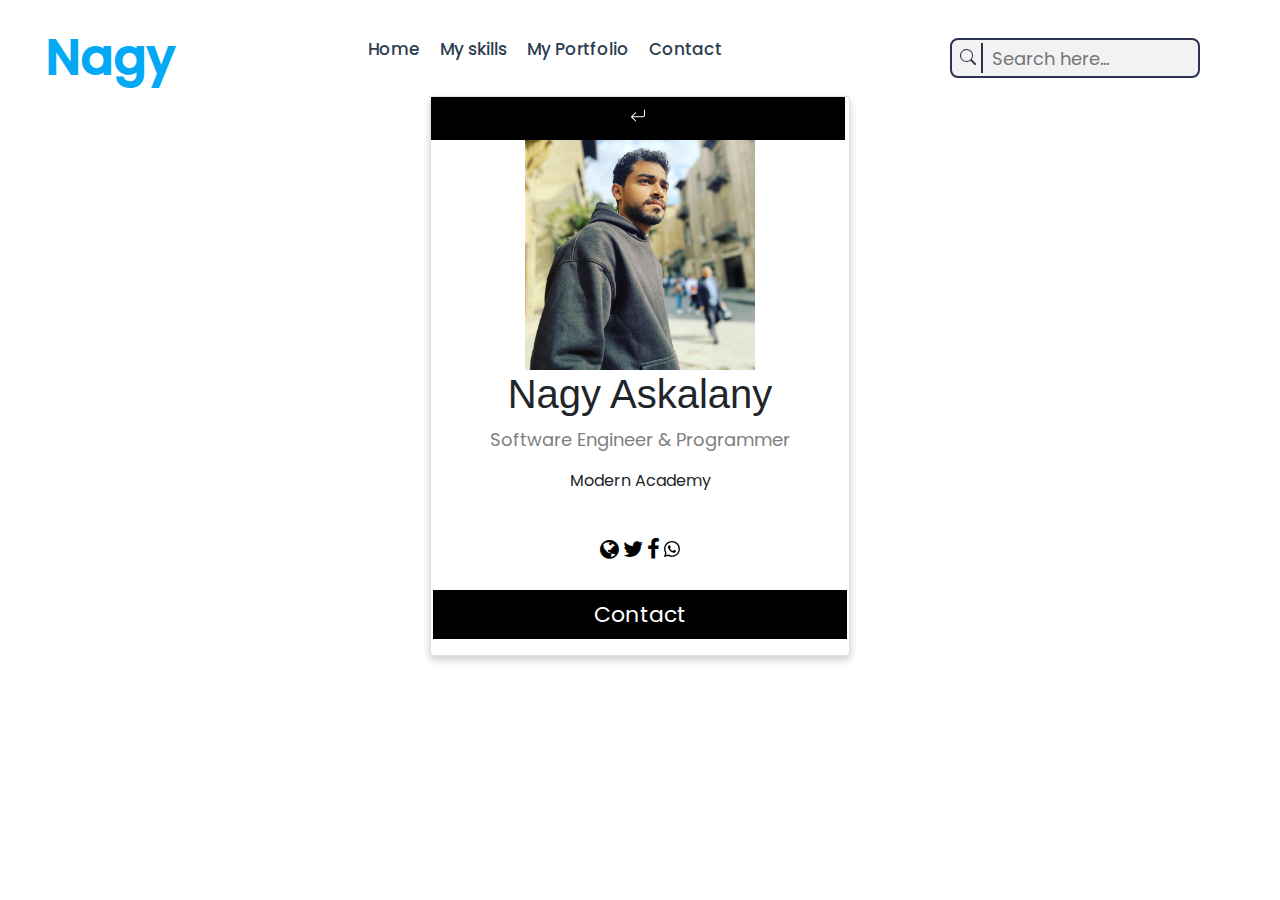
<file: about.html>
<!DOCTYPE html>
<html lang="en">
<html>

<head>
    <meta charset="UTF-8">
    <meta http-equiv="X-UA-Compatible" content="IE=edge">
    <meta name="viewport" content="width=device-width, initial-scale=1.0">
    <title>About Me | Nagy Askalany</title>
    <link rel="stylesheet" href="css/about.css">

    <link rel="stylesheet" href="https://stackpath.bootstrapcdn.com/bootstrap/4.2.1/css/bootstrap.min.css"
        crossorigin="anonymous">
    <link rel="stylesheet" href="https://cdnjs.cloudflare.com/ajax/libs/font-awesome/4.7.0/css/font-awesome.min.css">
    <style>
        .card {
            box-shadow: 0 4px 8px 0 rgba(0, 0, 0, 0.2);
            max-width: 420px;
            margin: auto;
            text-align: center;
            font-family: arial;
            position: relative;

        }

        .title {
            color: grey;
            font-size: 18px;
        }

        button {
            border: none;
            outline: 0;
            display: inline-block;
            padding: 8px;
            color: white;
            background-color: #000;
            text-align: center;
            cursor: pointer;
            width: 99%;
            font-size: 18px;
        }

        a {
            text-decoration: none;
            font-size: 22px;
            color: black;
        }

        button:hover,
        a:hover {
            opacity: 0.7;
        }
    </style>
</head>

<body>

    <nav>
        <div class="navbar">
            <div class="content1">
                <h2>Nagy</h2>
                <h2>Nagy</h2>
            </div>
            <ul class="menu">
                <li><a href="https://nagyaskalnay.me">Home</a></li>
                <li><a href="index.html#My Skills">My skills</a></li>
                <li><a href="#">My Portfolio</a></li>
                <li><a href="index.html#content">Contact</a>
                </li>
            </ul>
            <div class="search-box">
                <input type="text" placeholder="Search here...">
                <a href="#"><svg xmlns="http://www.w3.org/2000/svg" width="16" height="16" fill="currentColor"
                        class="bi bi-search" viewBox="0 0 16 16">
                        <path
                            d="M11.742 10.344a6.5 6.5 0 1 0-1.397 1.398h-.001c.03.04.062.078.098.115l3.85 3.85a1 1 0 0 0 1.415-1.414l-3.85-3.85a1.007 1.007 0 0 0-.115-.1zM12 6.5a5.5 5.5 0 1 1-11 0 5.5 5.5 0 0 1 11 0z" />
                    </svg></a>
            </div>
        </div>
    </nav>
    <div class="card">
        <button onclick="window.location.href='https://nagyaskalnay.me'"><svg xmlns="http://www.w3.org/2000/svg"
                width="16" height="16" fill="currentColor" class="bi bi-arrow-return-left" viewBox="0 0 16 16">
                <path fill-rule="evenodd"
                    d="M14.5 1.5a.5.5 0 0 1 .5.5v4.8a2.5 2.5 0 0 1-2.5 2.5H2.707l3.347 3.346a.5.5 0 0 1-.708.708l-4.2-4.2a.5.5 0 0 1 0-.708l4-4a.5.5 0 1 1 .708.708L2.707 8.3H12.5A1.5 1.5 0 0 0 14 6.8V2a.5.5 0 0 1 .5-.5z" />
            </svg></button>
        <img src="img/nagy.jpg" alt="Nagy salah" style="width: 55%">
        <h1>Nagy Askalany</h1>
        <p class="title">Software Engineer & Programmer</p>
        <p>Modern Academy</p>
        <div style="margin: 24px 0;">
            <a href="https://nagyaskalnay.me"><i class="fa fa-globe"></i></a></a>
            <a href="https://twitter.com/ElmenyawiNagy" target="_blanck"><i class="fa fa-twitter"></i></a>
            <a href="https://www.facebook.com/nagy.elmenyawi/" target="_blanck"><i class="fa fa-facebook"></i></a>
            <a href="https://wa.me/qr/MHG5C6ZAWGGTA1" target="_blanck"><svg xmlns="http://www.w3.org/2000/svg"
                    width="16" height="16" fill="currentColor" class="bi bi-whatsapp" viewBox="0 0 16 16">
                    <path
                        d="M13.601 2.326A7.854 7.854 0 0 0 7.994 0C3.627 0 .068 3.558.064 7.926c0 1.399.366 2.76 1.057 3.965L0 16l4.204-1.102a7.933 7.933 0 0 0 3.79.965h.004c4.368 0 7.926-3.558 7.93-7.93A7.898 7.898 0 0 0 13.6 2.326zM7.994 14.521a6.573 6.573 0 0 1-3.356-.92l-.24-.144-2.494.654.666-2.433-.156-.251a6.56 6.56 0 0 1-1.007-3.505c0-3.626 2.957-6.584 6.591-6.584a6.56 6.56 0 0 1 4.66 1.931 6.557 6.557 0 0 1 1.928 4.66c-.004 3.639-2.961 6.592-6.592 6.592zm3.615-4.934c-.197-.099-1.17-.578-1.353-.646-.182-.065-.315-.099-.445.099-.133.197-.513.646-.627.775-.114.133-.232.148-.43.05-.197-.1-.836-.308-1.592-.985-.59-.525-.985-1.175-1.103-1.372-.114-.198-.011-.304.088-.403.087-.088.197-.232.296-.346.1-.114.133-.198.198-.33.065-.134.034-.248-.015-.347-.05-.099-.445-1.076-.612-1.47-.16-.389-.323-.335-.445-.34-.114-.007-.247-.007-.38-.007a.729.729 0 0 0-.529.247c-.182.198-.691.677-.691 1.654 0 .977.71 1.916.81 2.049.098.133 1.394 2.132 3.383 2.992.47.205.84.326 1.129.418.475.152.904.129 1.246.08.38-.058 1.171-.48 1.338-.943.164-.464.164-.86.114-.943-.049-.084-.182-.133-.38-.232z" />
                </svg></i></a>

        </div>
        <p><button><a style="color: white;" href="index.html#content">Contact</a></button></p>
    </div>

</body>

</html>
</file>
<file: css/about.css>
@import url('https://fonts.googleapis.com/css2?family=Poppins:wght@200;300;400;500;600;700&display=swap');
*{
  margin: 0;
  padding: 0;
  box-sizing: border-box;
  font-family: 'Poppins',sans-serif;
}
.content1 {
  padding: 30px;
	position: relative;
}

.content1 h2 {
	color: #fff;
	font-size: 3em;
	position: absolute;
	transform: translate(-50%, -50%);
}

.content1 h2:nth-child(1) {
	color: transparent;
	-webkit-text-stroke: 2px #03a9f4;
}

.content1 h2:nth-child(2) {
	color: #03a9f4;
	animation: animate 4s ease-in-out infinite;
}

@keyframes animate {
	0%,
	100% {
		clip-path: polygon(
			0% 45%,
			16% 44%,
			33% 50%,
			54% 60%,
			70% 61%,
			84% 59%,
			100% 52%,
			100% 100%,
			0% 100%
		);
	}

	50% {
		clip-path: polygon(
			0% 60%,
			15% 65%,
			34% 66%,
			51% 62%,
			67% 50%,
			84% 45%,
			100% 46%,
			100% 100%,
			0% 100%
		);
	}
}


header nav{
  position: fixed;
  width: 100%;
  left: 0;
  top: 0;
  z-index: 12;
}
.navbar{
  width: 90%;
  display: flex;
  margin: 20px auto 0 auto;
  align-items: center;
  justify-content: space-between;
}
  header nav .logo{
  height: 80px;
  width: 150px;
}
.logo img{
  height: 100%;
  width: 100%;
  object-fit: contain;
}
nav .menu{
  display: flex;
}
nav .menu li{
  list-style: none;
  margin: 0 10px;
}
nav .menu a{
  color: #2c3e50;
  font-size: 17px;
  font-weight: 500;
  text-decoration: none;
}
nav .menu a:hover{
  color: #000;
}


nav .search-box{
  position: relative;
  height: 40px;
  width: 250px;
}
.search-box input[type="text"]{
  position: absolute;
  font-size: 18px;
  height: 100%;
  width: 100%;
  border-radius: 8px;
  outline: none;
  color: #2c3350;
  border: 2px solid #2c3350;
  background: #f2f2f2;
  padding: 0 10px 0 40px;
}
.search-box a{
  position: absolute;
  top: 50%;
  left: 10px;
  font-size: 20px;
  color: #2c3350;
  transform: translateY(-50%);
  border-right: 2px solid #2c3350;
  padding: 0 5px 0 0;
}
img{
  display: block;
  margin: 0 auto;
}












* {
  margin: 0;
  padding: 0;
}

body {
  font-family: arial;
  font-size: 16px;
}

.clearfix {
  clear: both;
}

.center {
  text-align: center;
}

.left {
  text-align: left;
}

.right {
  text-align: right;
}

.clr1 {
  background: #FFFFFF;
  color: #2c3350;
}

.clr2 {
  background: #F1F3F5;
  color: #2c3350;
}

.clr3 {
  background: #2c3350;
  color: #BDC3CF;
}

.clr4 {
  background: #636A7D;
  color: #E3E7F2;
}

.clr5 {
  color: #F1F3F5;
}

.clr6 {
  color: #39B5A1;
}

.clr7 {
  color: #D45245;
}

a {
  color: #BDC3CF;
  text-decoration: none;
}

a:hover {
  color: #ffffff;
  text-decoration: none;
}

/*##### Footer Structure #####*/
.bo-wrap {
  clear: both;
  width: auto;
}

.bo-footer {
  clear: both;
  width: auto;
  padding: 5px;
  width: 960px;
  margin: 0 auto;
}

.bo-footer-social {
  text-align: center;
  line-height: 1px;
}

.bo-footer-smap {
  width: 300px;
  float: left;
  padding: 5px 10px;
  text-align: left;
  font-size: 18px;
}

.bo-footer-uonline {
  width: 300px;
  /* Account for margins + border values */
  float: left;
  padding: 5px 10px;
  text-align: center;
}

.bo-footer-power {
  width: 300px;
  padding: 5px 10px;
  float: left;
  text-align: right;
  font-size: 14px;
  color: #636A7D;
  vertical-align: middle;
}

.bo-footer-copyright {
  text-align: center;
  color: #BDC3CF
}

/*##### Footer Responsive #####*/
/* for 980px or less */
@media screen and (max-width: 980px) {

  .bo-footer {
      width: 95%;
      padding: 1% 2%;
  }

  .bo-footer-smap {
      width: 46%;
      padding: 1% 2%;
  }

  .bo-footer-uonline {
      width: 46%;
      padding: 1% 2%;
      float: right;
      text-align: right;
      
      
  }

  .bo-footer-power {
      clear: both;
      padding: 1% 2%;
      width: auto;
      float: none;
      text-align: center;
      text-decoration: none;
  }
}

/* for 700px or less */
@media screen and (max-width: 600px) {

  .bo-footer-smap {
      width: auto;
      float: none;
      text-align: center;
  }

  .bo-footer-uonline {
      width: auto;
      float: none;
      text-align: center;
  }

  .bo-footer-power {
      width: auto;
      float: none;
      text-align: center;
  }

}
</file>
